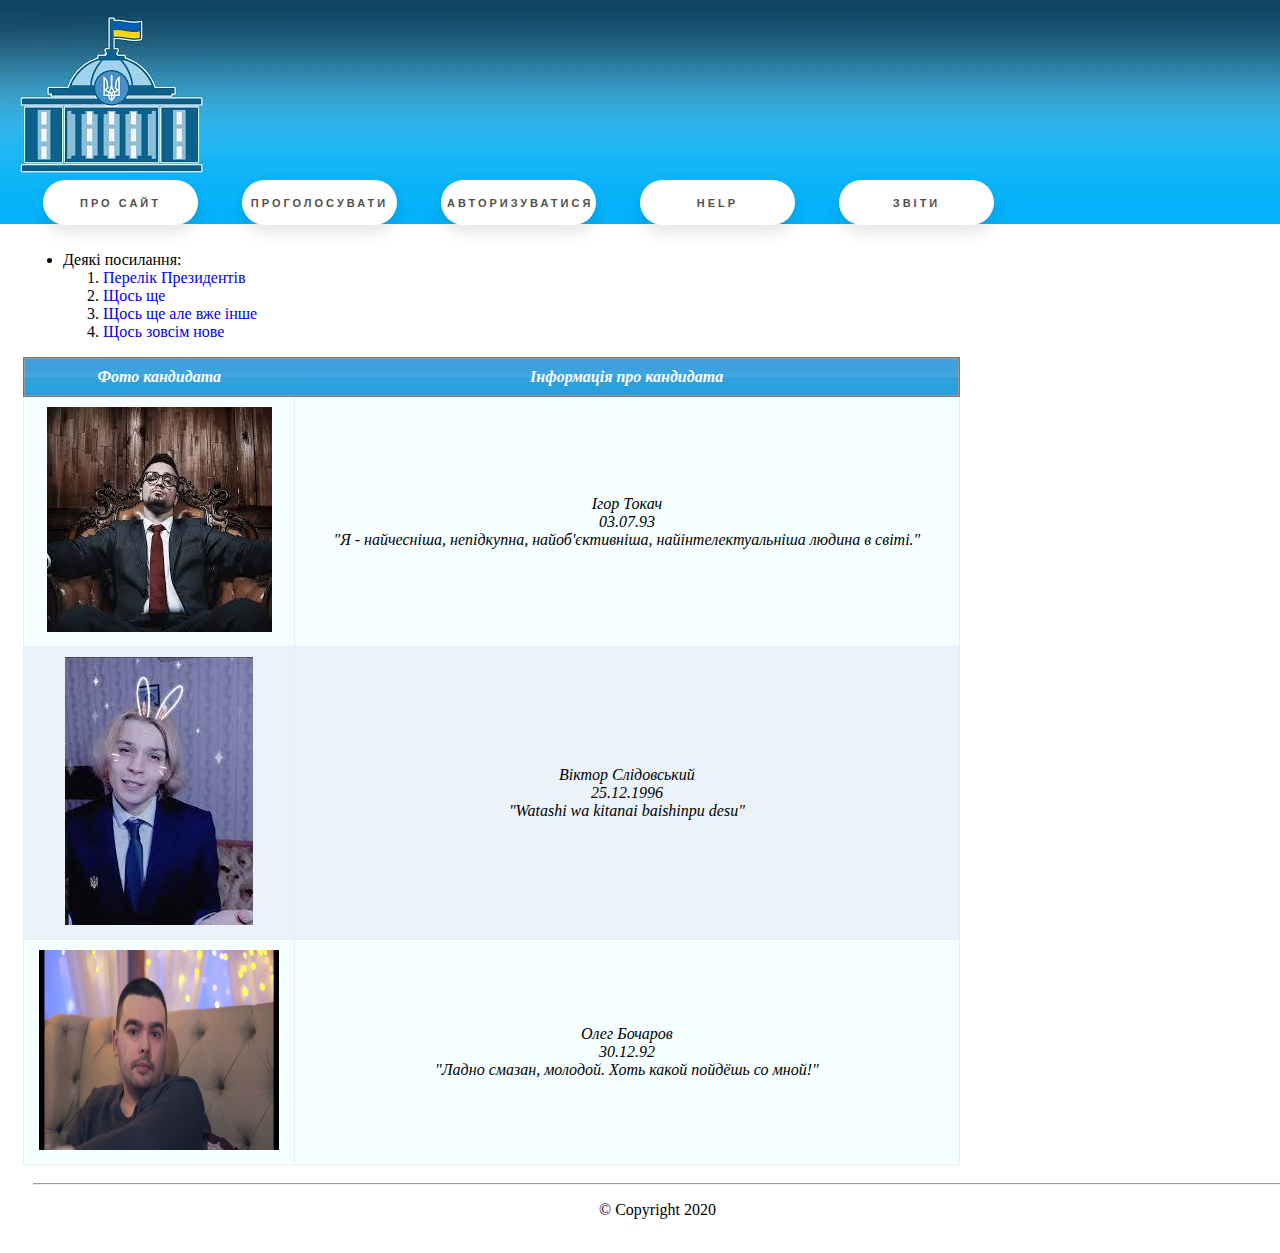
<file: index.html>
<!DOCTYPE html>
<html lang="ua">
<header>
    <meta charset="UTF-16" name="viewport" content="width=device-width, initial-scale=1">
    <link rel="stylesheet" href="indexCSS.css">
    <script src="lab5/jquery-3.5.1.min.js"></script>
    <script src="lab5/jqery.js"></script>
    <title>Головна сторінка</title>
    <br><br>
    <!-- Login -->


    <span style="padding: 0px 10px;">&nbsp;</span>
    <br><br><br><br><br><br><br>

    </div>
    <div class="form-group">
        <button class="btn-info" onclick='location.href="lab1.html"'>Про сайт</button>

        <button class="btn-info" onclick="alert('Спочатку авторизуйтеся.');">Проголосувати</button>

        <button class="btn-info" onclick='location.href="login.html"'>Авторизуватися</button>

        <button class="btn-info" onclick='location.href="lab1.html"'>Help</button>

        <button class="btn-info" onclick='location.href="reports.html"'>Звіти</a></button>
    </div>
</header>

<body>
<div id="content">
    <ul id="ddmenu">
        <li>Деякі посилання:
            <ol>
                <li><a href="index.html">Перелік Президентів</a></li>
                <li><a href="index.html">Щось ще</a></li>
                <li><a href="index.html">Щось ще але вже інше</a></li>
                <li><a href="index.html">Щось зовсім нове</a></li>
            </ol>
        </li>
    </ul>
    <div id="information">
        <table class="table_blur">
            <tr>
                <th>Фото кандидата</th>
                <th>Інформація про кандидата</th>
            </tr>
            <tr class="text">
                <td><img src="IgorLink.jpg" width="225" height="225"></td>
                <td><table>
                    <tr>Ігор Токач</tr><br>
                    <tr>03.07.93</tr><br>
                    <tr>"Я - найчесніша, непідкупна, найоб'єктивніша, найінтелектуальніша людина в світі."</tr>
                </table></td>
            </tr>
            <tr>
                <td><img src="Slidan.jpg" width="188" height="268"></td>
                <td><table>
                    <tr>Віктор Слідовський</tr><br>
                    <tr>25.12.1996</tr><br>
                    <tr>"Watashi wa kitanai baishinpu desu"</tr>
                </table></td>
            </tr>
            <tr>
                <td><img src="OlegBochrov.jpg" width="240" height="200"></td>
                <td><table>
                    <tr>Олег Бочаров</tr><br>
                    <tr>30.12.92</tr><br>
                    <tr>"Ладно смазан, молодой. Хоть какой пойдёшь со мной!"</tr>
                </table></td>
            </tr>
        </table>
    </div>

</div>
</body>

<footer style="page: revert">
    <hr>
    <p style="text-align: center;"
       onclick="alert('А ти голосував?');">
        &copy; Copyright 2020
    </p>
</footer>
</html>
</file>
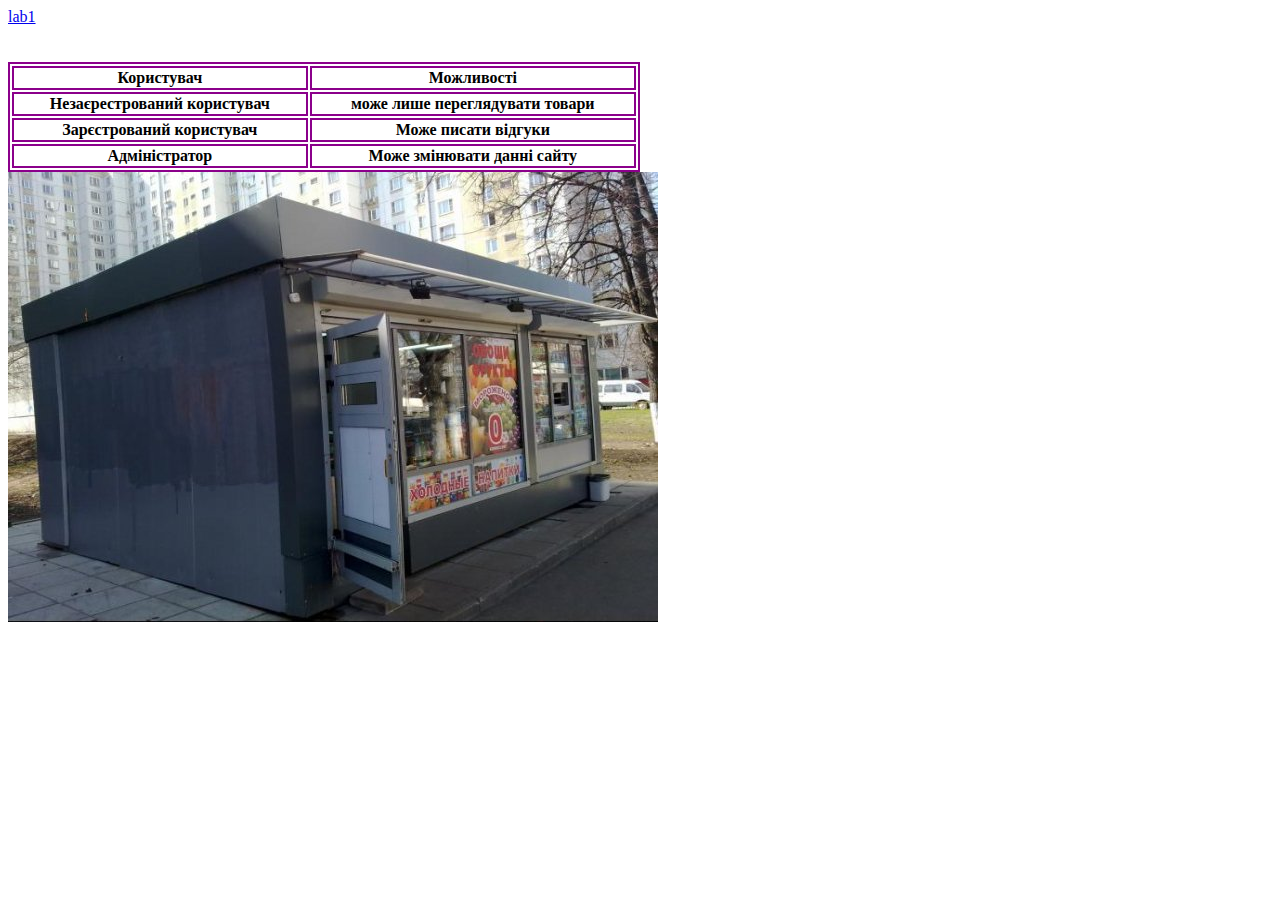
<file: src/index.html>
<!DOCTYPE html>
<html lang="ua">
<head>
    <style>
        table, th, td {
            border: 2px solid darkmagenta;
        }
    </style>
    <meta charset="UTF-16">
    <title>Головна сторінка Веб-застосування</title>
    <a href="lab1.html">lab1</a>
</head>
<body>
<br/>
<br/>
<br/>
<table style="width: 50%">
    <tr>
        <th>Користувач</th>
        <th>Можливості</th>
    </tr>
    <tr>
        <th>Незаєрестрований користувач</th>
        <th>може лише переглядувати товари</th>
    </tr>
    <tr>
        <th>Зарєстрований користувач</th>
        <th>Може писати відгуки</th>
    </tr>
    <tr>
        <th>Адміністратор</th>
        <th>Може змінювати данні сайту</th>
    </tr>
</table>
<img src="kiosk.jpg" alt="Наш кіоск" width="650" height="450">
</body>
</html>
</file>
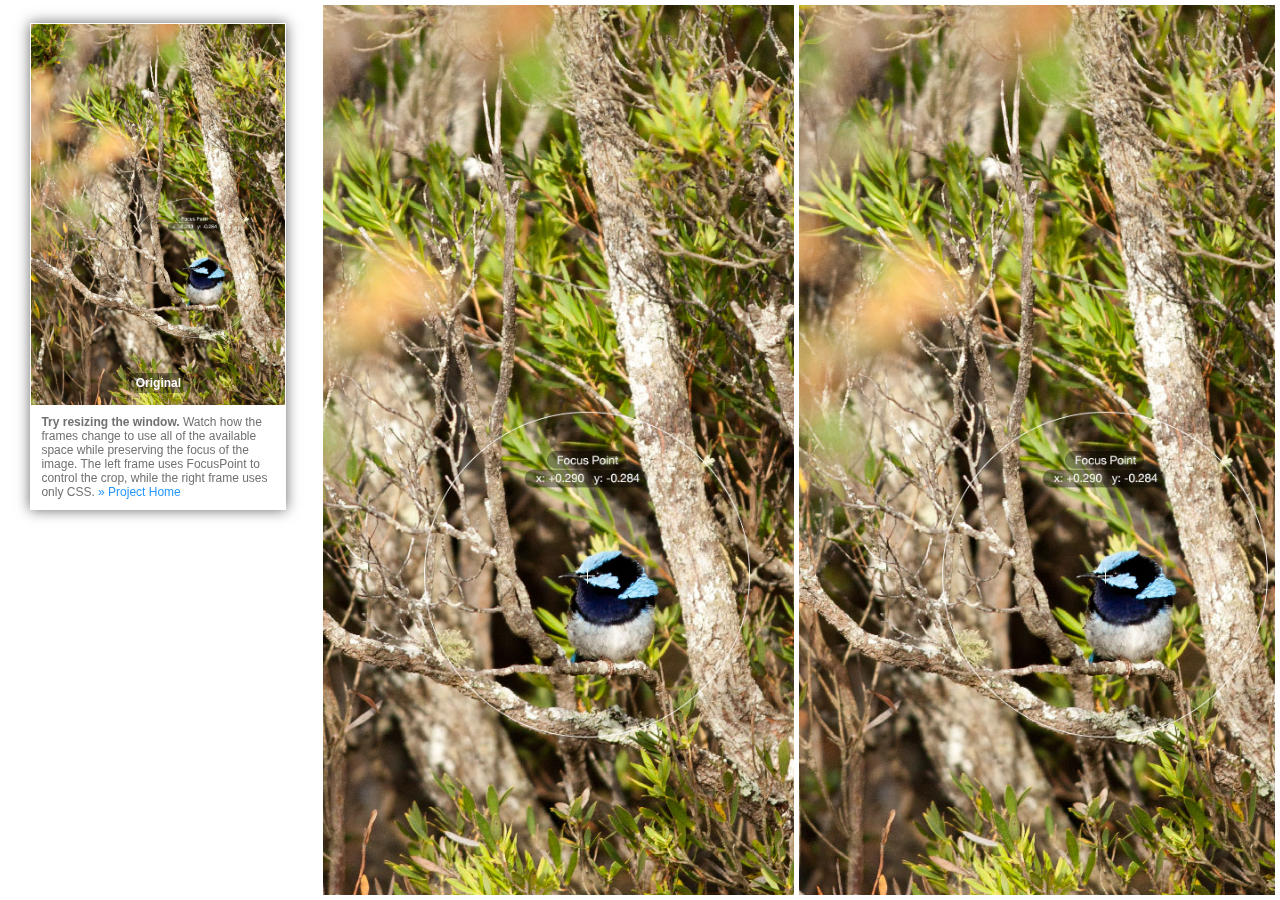
<file: lab5/jquery-focuspoint-master/demos/css-js-comparison/index.html>
<!DOCTYPE html>
<html>
	<head>
	
		<meta charset="utf-8">
		<meta http-equiv="X-UA-Compatible" content="IE=edge,chrome=1">
		<title>FocusPoint Example</title>
		<meta http-equiv="Content-type" content="text/html; charset=utf-8">
		
		<link rel="stylesheet" type="text/css" href="../../css/focuspoint.css">
		<link rel="stylesheet" type="text/css" href="../demo.css">
		<link rel="stylesheet" type="text/css" href="comparison.css">
		
		<script type="text/javascript" src="../../js/jquery.min.js"></script>
		<script type="text/javascript" src="../../js/jquery.focuspoint.js"></script>
		
		<script type="text/javascript">
		//<![CDATA[	
			
			(function($) {
				$(document).ready(function() {
					
					//Activate focus points
					$('.focuspoint').focusPoint();
					
				});
			}(jQuery));
		
		//]]>
		</script>
		
	</head>
	<body>
		
		<div id="Frames">
	
			<div id="Frame1" class="focuspoint"
			data-focus-x="0.29"
			data-focus-y="-0.284"
			data-image-w="667"
			data-image-h="1000">
				<img src="../img/bird.jpg" alt="" />
			</div>
		
			<div id="Frame2">
			</div>
					
		</div>
		
		<div id="Info">
			<div id="Original">
				<img src="../img/bird.jpg" alt="" />
				<h4><span>Original</span></h4>
			</div>
			<p><b>Try resizing the window.</b> Watch how the frames change to use all of 
			the available space while preserving the focus of the image.
			The left frame uses FocusPoint to control the crop, while the right frame uses only CSS.
			<a href="https://github.com/jonom/jquery-focuspoint">»&nbsp;Project&nbsp;Home</a></p>
		</div>
	
	</body>
</html>
</file>
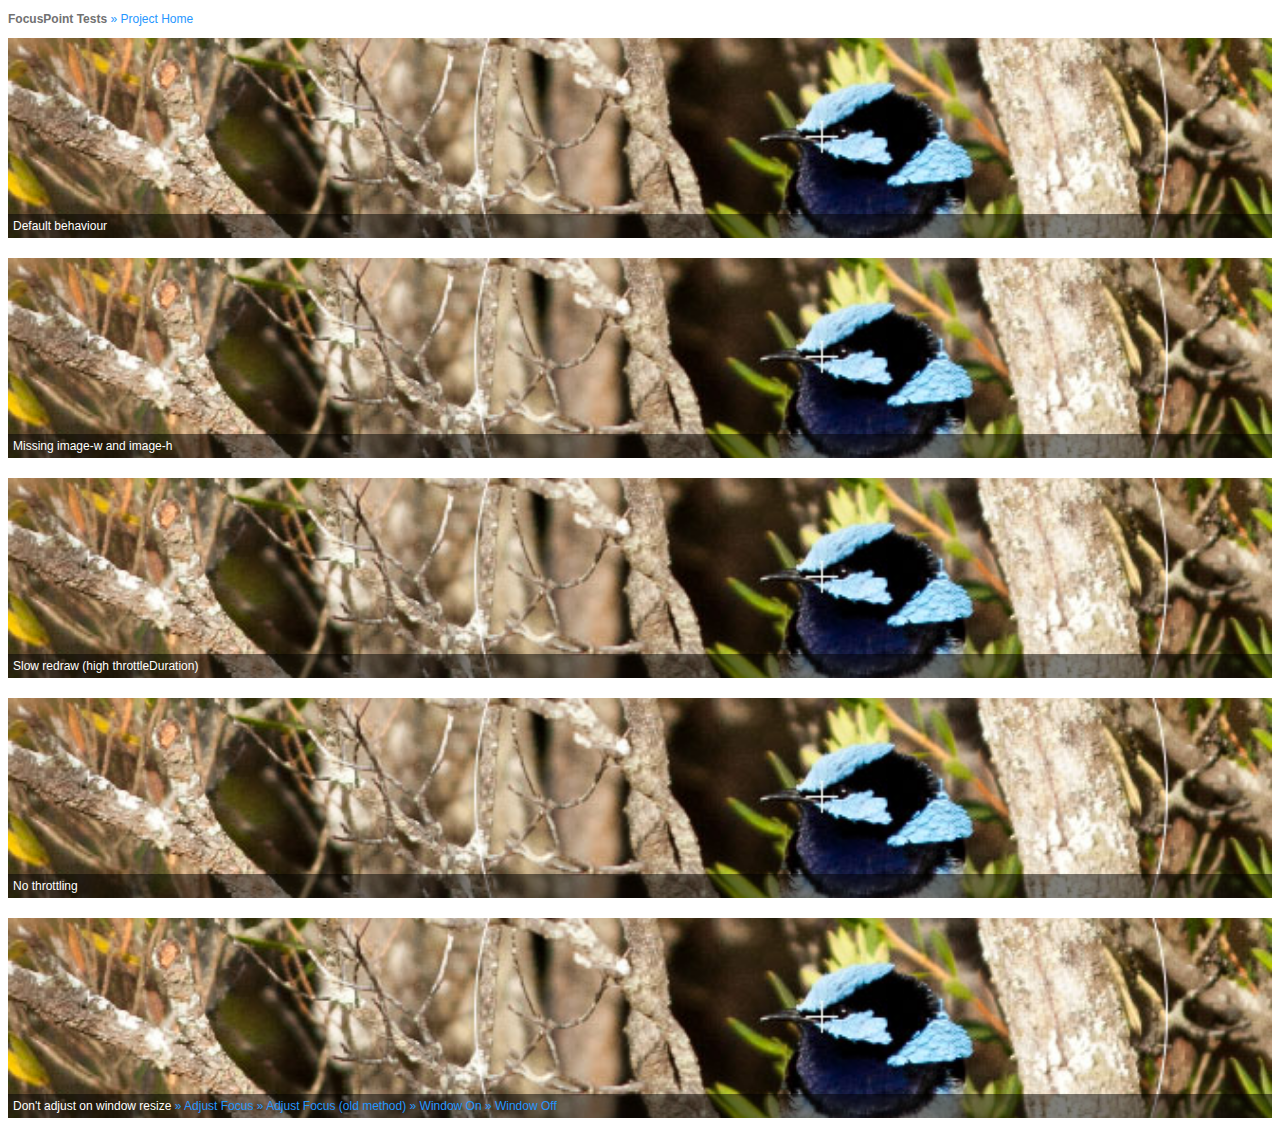
<file: lab5/jquery-focuspoint-master/demos/test/index.html>
<!DOCTYPE html>
<html>
	<head>
	
		<meta charset="utf-8">
		<meta http-equiv="X-UA-Compatible" content="IE=edge,chrome=1">
		<title>FocusPoint Tests</title>
		<meta http-equiv="Content-type" content="text/html; charset=utf-8">
		
		<link rel="stylesheet" type="text/css" href="../../css/focuspoint.css">
		<link rel="stylesheet" type="text/css" href="../demo.css">
		<link rel="stylesheet" type="text/css" href="test.css">
		
		<script type="text/javascript" src="../../js/jquery.min.js"></script>
		<script type="text/javascript" src="../../js/jquery.focuspoint.js"></script>
		
		<script type="text/javascript">
		//<![CDATA[	
			
			(function($) {
				$(document).ready(function() {
					
					//Activate test cases individually
					$('#Default').focusPoint();
					$('#MissingWH').focusPoint();
					$('#ThrottleSlow').focusPoint({
						throttleDuration: 500 //ms
					});
					$('#NoThrottle').focusPoint({
						throttleDuration: 0 //ms
					});
					$('#NoResize').focusPoint({
						reCalcOnWindowResize : false
					});
					$('#NoResize a.adjust').click(function(){
						$('#NoResize').focusPoint('adjustFocus'); //Short for .data('focusPoint').adjustFocus();
						return false;
					});
					$('#NoResize a.adjust2').click(function(){
						$('#NoResize').adjustFocus(); //Old method
						return false;
					});
					$('#NoResize a.start').click(function(){
						$('#NoResize').focusPoint('windowOn');
						return false;
					});
					$('#NoResize a.stop').click(function(){
						$('#NoResize').focusPoint('windowOff');
						return false;
					});
					
				});
			}(jQuery));
		
		//]]>
		</script>
		
	</head>
	<body>
	
		<p><b>FocusPoint Tests</b> <a href="https://github.com/jonom/jquery-focuspoint">»&nbsp;Project&nbsp;Home</a></p>
	
			<div id="Default" class="focuspoint"
			data-focus-x="0.29"
			data-focus-y="-0.284"
			data-image-w="667"
			data-image-h="1000">
				<img src="../img/bird.jpg" alt="" />
				<span class="label">Default behaviour</span>
			</div>
	
			<div id="MissingWH" class="focuspoint"
			data-focus-x="0.29"
			data-focus-y="-0.284">
				<img src="../img/bird.jpg" alt="" />
				<span class="label">Missing image-w and image-h</span>
			</div>
	
			<div id="ThrottleSlow" class="focuspoint"
			data-focus-x="0.29"
			data-focus-y="-0.284"
			data-image-w="667"
			data-image-h="1000">
				<img src="../img/bird.jpg" alt="" />
				<span class="label">Slow redraw (high throttleDuration)</span>
			</div>
	
			<div id="NoThrottle" class="focuspoint"
			data-focus-x="0.29"
			data-focus-y="-0.284"
			data-image-w="667"
			data-image-h="1000">
				<img src="../img/bird.jpg" alt="" />
				<span class="label">No throttling</span>
			</div>
	
			<div id="NoResize" class="focuspoint"
			data-focus-x="0.29"
			data-focus-y="-0.284"
			data-image-w="667"
			data-image-h="1000">
				<img src="../img/bird.jpg" alt="" />
				<span class="label">Don't adjust on window resize 
					<a href="#" class="adjust">» Adjust Focus</a>
					<a href="#" class="adjust2">» Adjust Focus (old method)</a>
					<a href="#" class="start">» Window On</a>
					<a href="#" class="stop">» Window Off</a>
				</span>
			</div>
	
	</body>
</html>
</file>
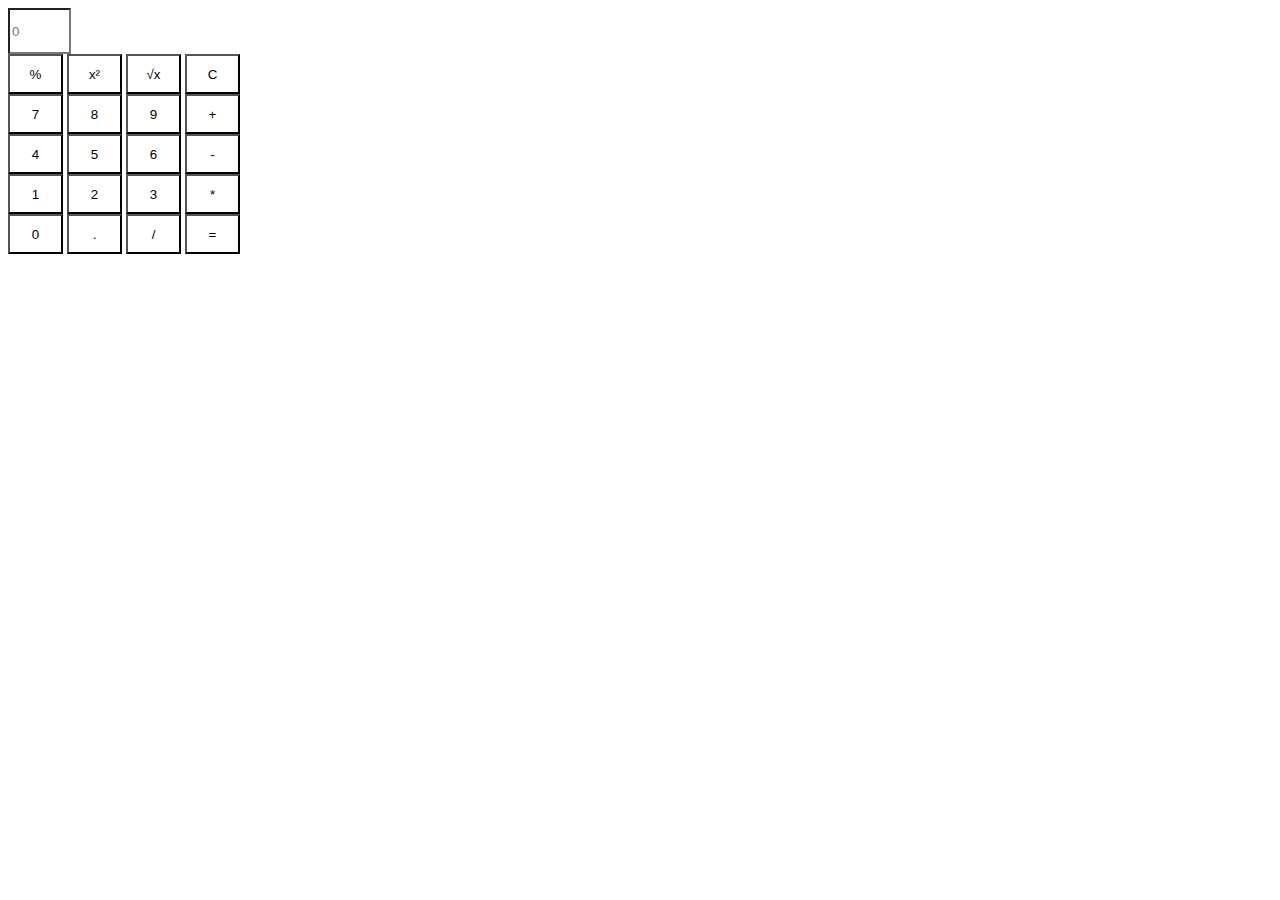
<file: fed_4_2.html>
<!DOCTYPE html>
<html>
<head>
    <meta charset='utf-8'>
    <meta http-equiv='X-UA-Compatible' content='IE=edge'>
    <title>Sofiia Feodr</title>
    <meta name='viewport' content='width=device-width, initial-scale=1'>
    <style>
        input{
            background-color: white;
            width: 55px; 
            height: 40px;
        }
    </style>
</head>
<body>
    <div>
        <script>
        function calcNumbers(result){
            form.displayResult.value=form.displayResult.value+result;
            
        }
        function mode(){
            form.displayResult.value
            var first 
        }
        function pow(){
            form.displayResult.value = Math.pow(parseFloat(form.displayResult.value), 2);
        }
        function sqrt(){
            form.displayResult.value = Math.sqrt(parseFloat(form.displayResult.value));
        }
        function clear(){
            document.form.reset();
            location.reload();
        }
        </script>
        <div class="container">
            <form name="form" action="" method="post">
            <div class="display">
            <input type="text" placeholder="0" name="displayResult" />
            </div>
            <div class="buttons">
            <div class="row">
                <input type="button" name="modeb" value="%" onClick="calcNumbers(modeb.value)">
                <input type="button" name="b11" value="x²" onClick="pow()">
                <input type="button" name="b12" value="√x" onClick="sqrt()">
                <input type="reset" name="C" value="C" >
            </div>
          <div class="row">
            <input type="button" name="b7" value="7" onClick="calcNumbers(b7.value)">
          <input type="button" name="b8" value="8" onClick="calcNumbers(b8.value)">
          <input type="button" name="b9" value="9" onClick="calcNumbers(b9.value)">
          <input type="button" name="addb" value="+" onClick="calcNumbers(addb.value)">
            </div>
            
            <div class="row">
            <input type="button" name="b4" value="4" onClick="calcNumbers(b4.value)">
          <input type="button" name="b5" value="5" onClick="calcNumbers(b5.value)">
          <input type="button" name="b6" value="6" onClick="calcNumbers(b6.value)">
          <input type="button" name="subb" value="-" onClick="calcNumbers(subb.value)">
            </div>
            
            <div class="row">
            <input type="button" name="b1" value="1" onClick="calcNumbers(b1.value)">
          <input type="button" name="b2" value="2" onClick="calcNumbers(b2.value)">
          <input type="button" name="b3" value="3" onClick="calcNumbers(b3.value)">
          <input type="button" name="mulb" value="*" onClick="calcNumbers(mulb.value)">
            </div>
            
            <div class="row">
            <input type="button" name="b0" value="0" onClick="calcNumbers(b0.value)">
          <input type="button" name="potb" value="." onClick="calcNumbers(potb.value)">
          <input type="button" name="divb" value="/" onClick="calcNumbers(divb.value)">
          <input type="button" class="red" value="=" onClick="displayResult.value=eval(displayResult.value)">
            </div>
            </div>
            
            </form>
        </div>

    
</body>

</html>
</file>
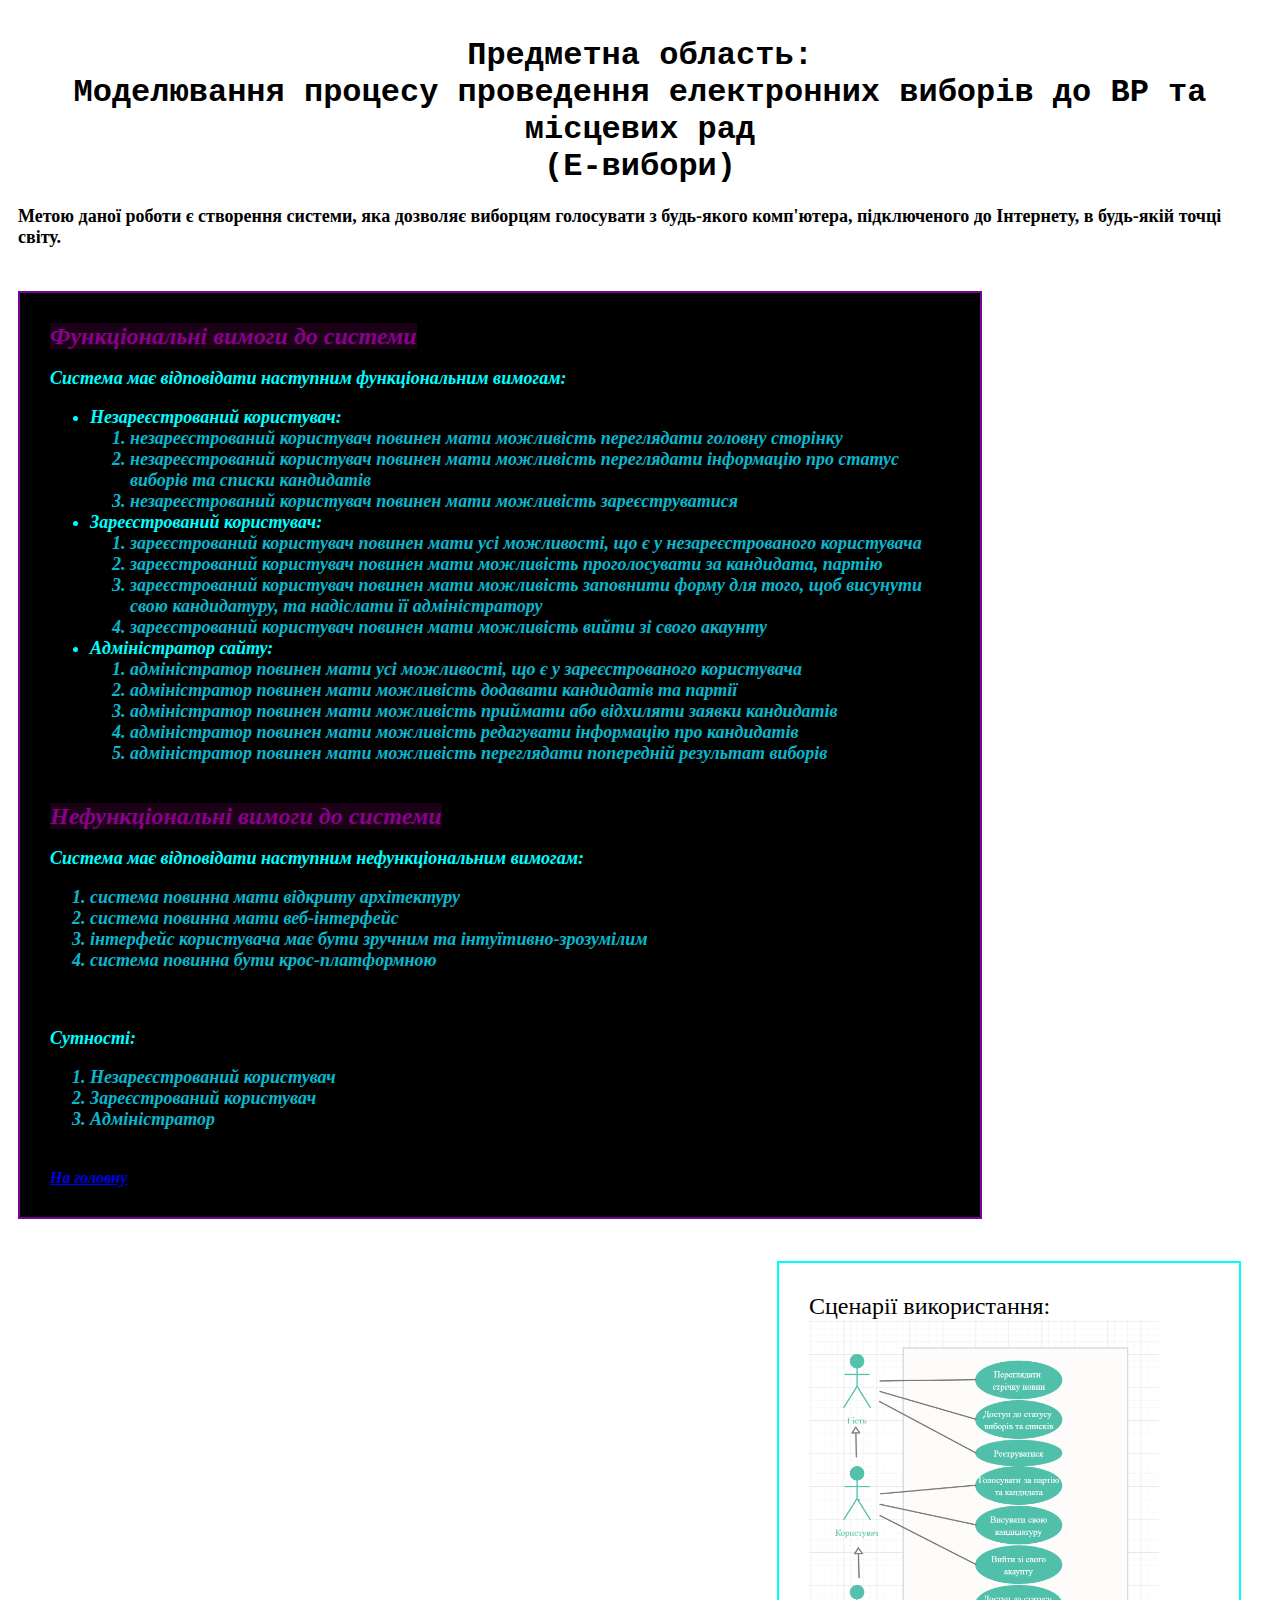
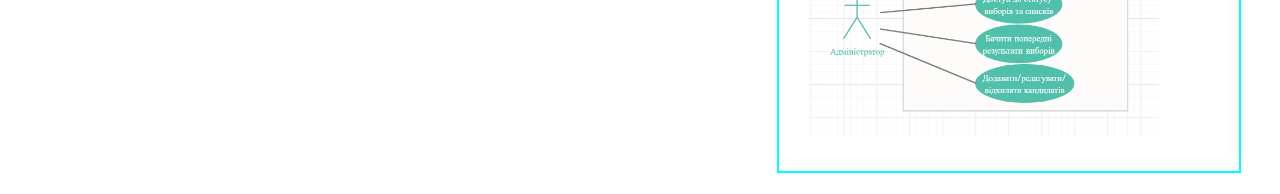
<file: lab1.html>
<!DOCTYPE html>
<html lang="ua">
<head>
    <meta charset="UTF-16">
    <title>Лабораторна №1</title>
    <style>

        body {
            padding: 10px 10px 10px 10px;
        }
        h4 > font > ul > li {
            color: aqua;
        }
        h4 > font > ul > ol > li, h4 > font >  ol > li {
            color: #0ab8ce;
        }
        #req1 {
            color: darkmagenta;
            background-color: #1a0116;
        }
        .lblock {
            border: 2px solid #760495;
            float: left;
            width: 900px;
            padding: 30px 30px 30px 30px;
            font-style: italic;
            background-color: black;
            color: aqua;
        }
        .vkrst {
            padding: 30px 30px 30px 30px;
            float:right;
            border: 2px solid aqua;
            width: 400px;
            margin: 21px;
        }
    </style>
</head>
<body>
<h3 align="center">
    <font face="Courier New" size="6">Предметна область:
        <div>Моделювання процесу проведення електронних виборів до ВР та місцевих рад <br/> (Е-вибори)</div></font>
</h3>
<h4><font face="Optima" size="4">Метою даної роботи є створення системи, яка дозволяє виборцям голосувати з будь-якого комп'ютера, підключеного до Інтернету, в будь-якій точці світу.</font>
</h4>
<h4 class="lblock" align="left">
    <font id="req1" face="Optima" size="5">Функціональні вимоги до системи</font>
    <br><br>
    <font face="Optima" size="4">Система має відповідати наступним функціональним вимогам:
        <ul>
            <li>Незареєстрований користувач:</li>
            <ol>
                <li>незареєстрований користувач повинен мати можливість переглядати головну сторінку</li>
                <li>незареєстрований користувач повинен мати можливість переглядати інформацію про статус виборів та списки кандидатів</li>
                <li>незареєстрований користувач повинен мати можливість зареєструватися</li>
            </ol>
            <li>Зареєстрований користувач:</li>
            <ol>
                <li>зареєстрований користувач повинен мати усі можливості, що є у незареєстрованого користувача</li>
                <li>зареєстрований користувач повинен мати можливість проголосувати за кандидата, партію</li>
                <li>зареєстрований користувач повинен мати можливість заповнити форму для того, щоб висунути свою кандидатуру, та надіслати її адміністратору</li>
                <li>зареєстрований користувач повинен мати можливість вийти зі свого акаунту</li>
            </ol>
            <li>Адміністратор сайту:</li>
            <ol>
                <li>адміністратор повинен мати усі можливості, що є у зареєстрованого користувача</li>
                <li>адміністратор повинен мати можливість додавати кандидатів та партії</li>
                <li>адміністратор повинен мати можливість приймати або відхиляти заявки кандидатів</li>
                <li>адміністратор повинен мати можливість редагувати інформацію про кандидатів</li>
                <li>адміністратор повинен мати можливість переглядати попередній результат виборів</li>
            </ol>
        </ul>
    </font>
    <br>
    <font id="req1" face="Optima" size="5">Нефункціональні вимоги до системи</font>
    <br><br>
    <font face="Optima" size="4">Система має відповідати наступним нефункціональним вимогам:
        <ol>
            <li>система повинна мати відкриту архітектуру</li>
            <li>система повинна мати веб-інтерфейс</li>
            <li>інтерфейс користувача має бути зручним та інтуїтивно-зрозумілим</li>
            <li>система повинна бути крос-платформною</li>
        </ol>
    </font>
    <br>

    <br>
    <font face="Optima" size="4">Сутності:
        <ol>
            <li>Незареєстрований користувач</li>
            <li>Зареєстрований користувач</li>
            <li>Адміністратор</li>
        </ol>
    </font>
    <br>
    <a href="index.html">На головну</a>
    <br>
</h4>
<div class="vkrst">
    <font face="Optima" size="5">Сценарії використання:</font>
    <br>
    <img src="uml.PNG" width="350">
</div>
</body>
</html>
</file>
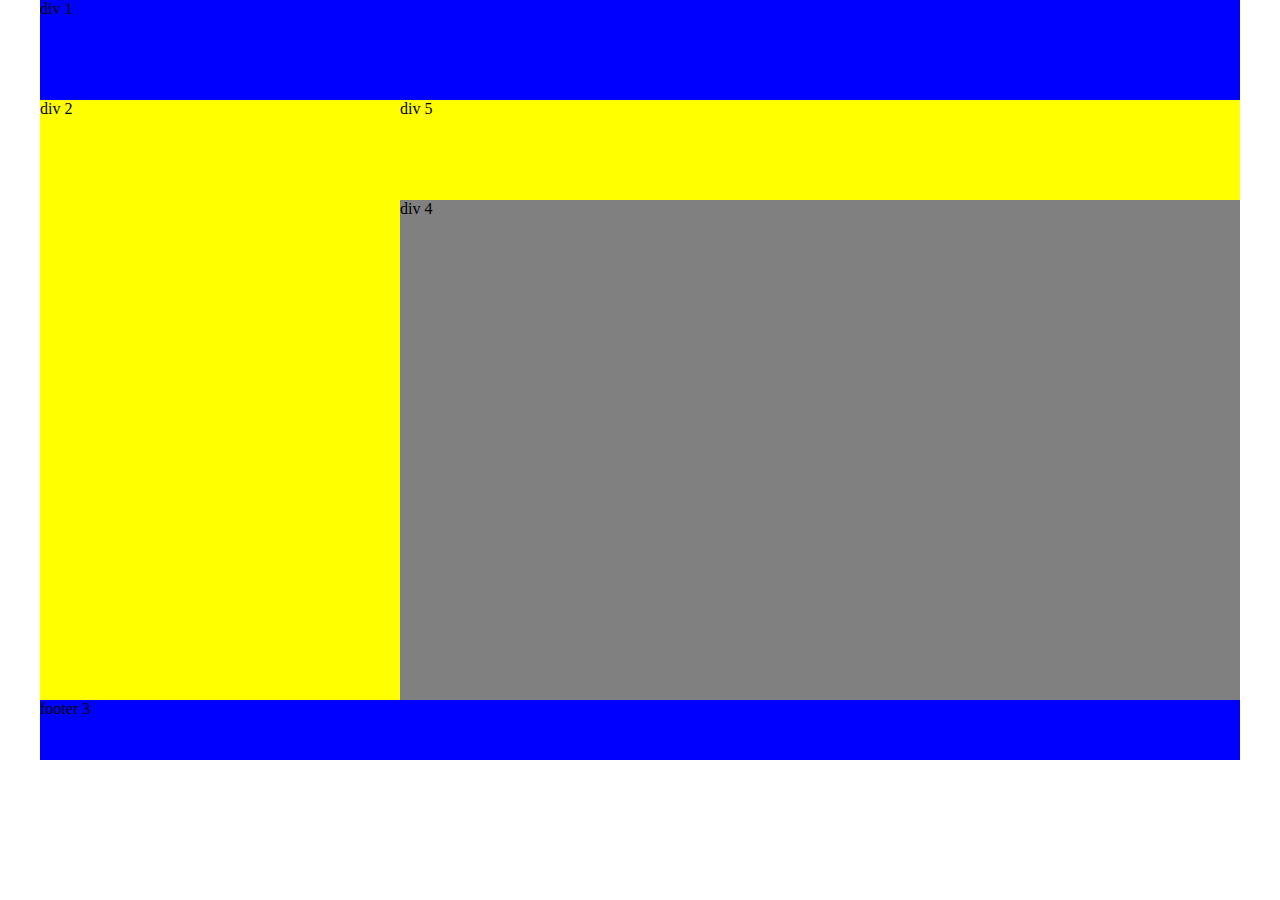
<file: lab3.html>
<!DOCTYPE html>
<html lang="ua">
<header>
    <meta charset="UTF-16" name="viewport" content="width=device-width, initial-scale=1">
    <title>Title</title>
    <style>
        body {
            margin: 0px 40px 0px 40px;
        }
        #one {
            background-color: blue;
            float: bottom;
            width: 100%;
            height: 100px;
        }
        #two {
            background-color: yellow;
            height: 600px;
            width: 100%;
        }
        #three {
            background-color: blue;
            float: top;
            width: 100%;
            height: 60px;
        }
        #four {
            background-color: grey;
            height: 500px;
        }
        #five {
            background-color: yellow;
            height: 100px;
        }
        table{
            border-spacing: 0px;
            border-collapse: collapse;
        }
        td {
            padding: 0px
        }
    </style>
</header>
<body>
<div id="one">div 1</div>
<table width="100%" style="margin: 0px">
    <tr>
        <td rowspan="2" style="width: 30%">
            <div id="two">
                div 2
            </div>
        </td>
        <td>
            <div id="five">
                div 5
            </div>
        </td>
    </tr>
    <tr>
        <td>
        <div id="four">
            div 4
        </div>
        </td>
    </tr>
</table>
</body>
<footer id="three">
footer 3
</footer>
</html>
</file>
<file: indexCSS.css>
body {
    min-height: 100%;
    background: url(header.jpg);
    background-repeat: no-repeat;
    padding-left: 15px;
}

/* Фіксація футера внизу вікна браузера */
footer {
    left: 0; bottom: 0;
    padding: 10px;
    width: 100%;
}

.btn-info {
    border: 0px;
    text-decoration: none;
    outline: none;
    display: inline-block;
    width: 155px;
    height: 45px;
    line-height: 45px;
    border-radius: 35px;
    margin: 10px 20px;
    font-family: 'Montserrat', sans-serif;
    font-size: 11px;
    text-transform: uppercase;
    text-align: center;
    letter-spacing: 3px;
    font-weight: 600;
    color: #524f4e;
    background: white;
    box-shadow: 0 8px 15px rgba(0,0,0,.1);
    transition: .3s;
}
.btn-info:hover {
    background: #0ab8ce;
    box-shadow: 0 15px 20px rgba(46,229,157,.4);
    color: white;
    transform: translateY(-7px);
}
#menu{
    width : 20%;
    height: 100%;
    background:#ddd;
    margin-right: 30px;
    float : left;
}
.table_blur {
    width :75%;
    height: 100%;
    background:#ddd;
    overflow: auto;
}
#information > table {
    background: #f5ffff;
    border-collapse: collapse;
    text-align: center;
}
#information > table th {
    border-top: 1px solid #777777;
    border-bottom: 1px solid #777777;
    box-shadow: inset 0 1px 0 #999999, inset 0 -1px 0 #999999;
    background: linear-gradient(rgba(45, 148, 217, 0.88), #21a1dc);
    color: white;
    padding: 10px 15px;
    position: relative;
}
#information > table th:after {
    content: "";
    display: block;
    position: absolute;
    left: 0;
    top: 25%;
    height: 25%;
    width: 100%;
    background: linear-gradient(rgba(255, 255, 255, 0), rgba(255,255,255,.08));
}
#information > table tr:nth-child(odd) {
    background: #ebf3f9;
}
#information > table th:first-child {
    width: 25%;
    text-align: center;
    border-left: 1px solid #777777;
    border-bottom:  1px solid #777777;
    box-shadow: inset 1px 1px 0 #999999, inset 0 -1px 0 #999999;
}
#information > table th:last-child {
    border-right: 1px solid #777777;
    border-bottom:  1px solid #777777;
    box-shadow: inset -1px 1px 0 #999999, inset 0 -1px 0 #999999;
}
/*Плавньсть блюру*/
#information > table td {
    border: 1px solid #e3eef7;
    padding: 10px 15px;
    position: relative;
    transition: all 0.5s ease;
}
#information > table tbody:hover td {
    filter: blur(.3em);
}
#information > table tbody:hover tr:hover td {
    color: #171717;
    filter: blur(0em);
    text-shadow: none;
}
html > body > div#content > div#information > table.table_blur{
    font-style: italic;
}
#menu {
    font-family: "Comic Sans MS";
    font-size: 1.2em;
    border: 2px solid indigo;
    background: aquamarine;
}
a {
    text-decoration: none;
}
a:visited:hover {
    color: red;
}
a:link:hover {
    color:green;
}
</file>
<file: lab5/jquery-focuspoint-master/css/focuspoint.css>
/* !FOCUSED IMAGES */
/*-----------------------------------------*/
.focuspoint {
	position: relative; /*Any position but static should work*/
	overflow: hidden;
}
.focuspoint img {
	position: absolute;
	left: 0;
	top: 0;
	margin: 0;
	display: block;
	/* fill and maintain aspect ratio */
	width: auto; height: auto;
	min-width: 100%; min-height: 100%;
	max-height: none; max-width: none;
}
</file>
<file: lab5/jquery-focuspoint-master/demos/demo.css>
/* !TYPOGRAPHY */
/*-----------------------------------------*/
body {
	font-family: sans-serif;
	color: #717171;
	font-size: 12px;
}
a {
	color: #2697ff;
	text-decoration: none;
}
a:hover,
a:focus,
a:active {
	color: #0074de;
}

/* !INFO */
/*-----------------------------------------*/
#Info {
	position: absolute;
	left: 2%;
	top: 2%;
	width: 20%;
	box-shadow: 0px 0px 13px rgba(0,0,0,0.6);
	background: #fff;
	border: 1px solid #fff;
}
#Info p {
	font-size: 12px;
	padding: 10px;
	margin: 0;
}
#Original {
	position: relative;
}
#Original img {
	width: auto;
	height: auto;
	max-width: 100%;
	display: block;
	margin: 0;
}
#Original h4 {
	position: absolute;
	left: 0;
	bottom: 15px;
	width: 100%;
	text-align: center;
	margin: 0;
}
#Original h4 span {
	font-size: 12px;
	padding: 3px 10px;
	border-radius: 100px;
	background: rgba(0,0,0,0.32);
	color: #fff;
}
</file>
<file: lab5/jquery-focuspoint-master/demos/css-js-comparison/comparison.css>
/* !CONTAINERS */
/*-----------------------------------------*/

html,body{
	height: 100%;
	width: 100%;
	max-height: none;
	max-width: none;
	overflow: hidden;/*Prevent scrollbars in IE8*/
	margin: 0;
}
body {
	position: fixed;
	left: 5px;
	right: 5px;
	top: 5px;
	bottom: 5px;
	height: auto;
	width: auto;
}

#Frame1, #Frame2 {
	position: absolute;
	overflow: hidden;
	border: 5px solid #fff;
	margin: -5px 0 0 -5px;
	width: 37.5%;
	height: 100%;
	left: 25%;
	top: 0;
}
#Frame2 {
	left: 62.5%;
	background-image: url(../img/bird.jpg);
	background-size: cover;
	background-position: 64.4677661% 64.2%;
}
</file>
<file: lab5/jquery-focuspoint-master/demos/test/test.css>
/* !CONTAINERS */
/*-----------------------------------------*/

.focuspoint {
	height: 200px;
	margin-bottom: 20px;
}
.focuspoint .label {
	position: absolute;
	left: 0;
	bottom: 0;
	right: 0;
	padding: 5px;
	background: rgba(0,0,0,0.5);
	color: #fff;
}
</file>
